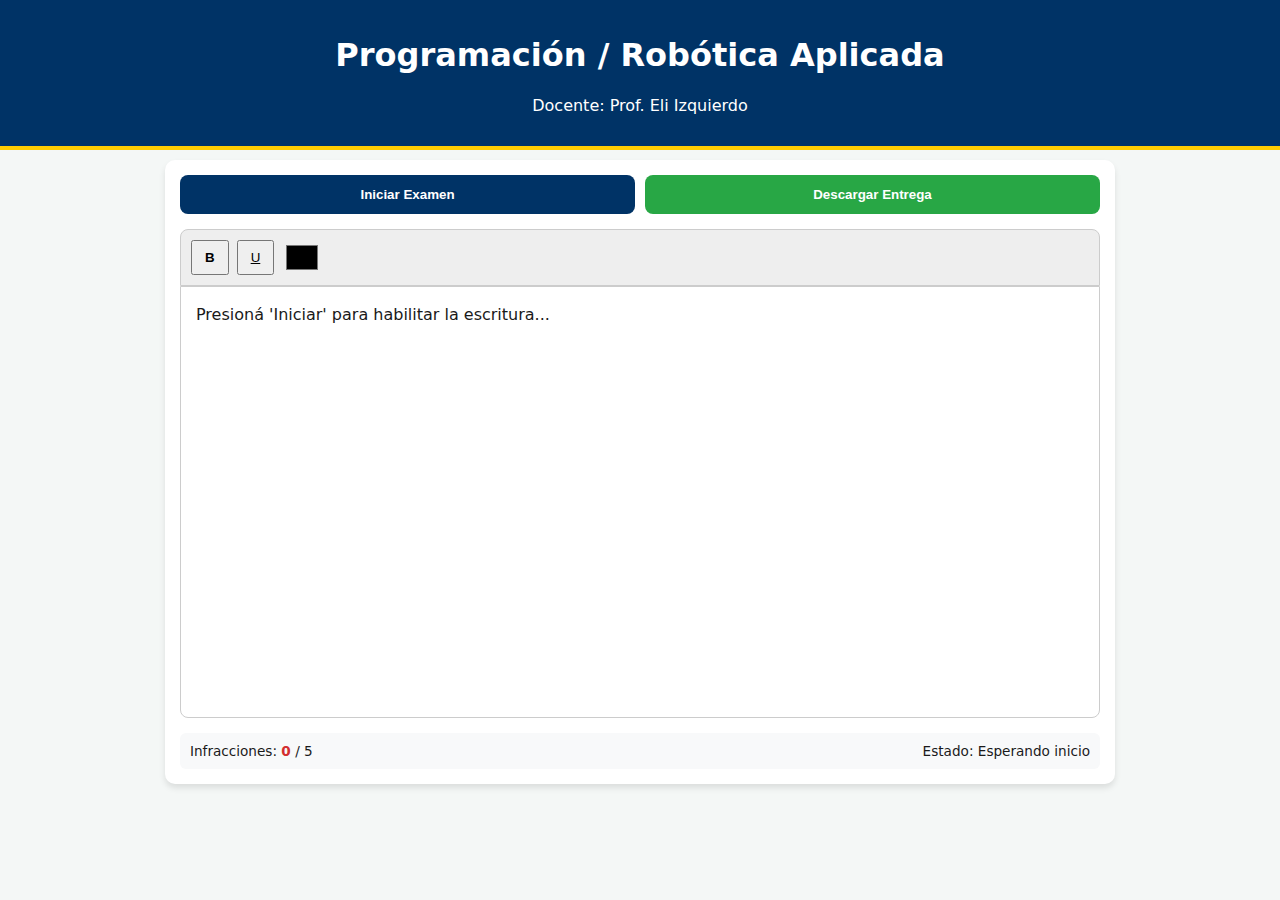
<file: index.html>
<!DOCTYPE html>
<html lang="es">
<head>
  <meta charset="UTF-8" />
  <meta name="viewport" content="width=device-width, initial-scale=1.0, maximum-scale=1.0, user-scalable=no" />
  <title>Evaluación Técnica - UTU</title>
  <style>
    :root { font-family: 'Segoe UI', system-ui, sans-serif; }
    body { margin: 0; background:#f4f7f6; color: #1a1a1a; touch-action: manipulation; }
    header { background:#003366; color:#fff; padding:15px; text-align: center; border-bottom: 4px solid #ffcc00; }
    main { max-width: 950px; margin: 10px auto; padding: 0 15px; }
    .card { background:white; border-radius:10px; padding:15px; box-shadow: 0 4px 6px rgba(0,0,0,0.1); }
    
    /* Toolbar adaptable */
    #toolbar { 
        background:#eee; padding:10px; border-radius:8px 8px 0 0; border:1px solid #ccc; 
        display: flex; gap: 8px; overflow-x: auto; white-space: nowrap;
    }
    #editor { 
      border:1px solid #ccc; min-height:400px; padding:15px; background:#fff; 
      outline:none; border-radius:0 0 8px 8px; line-height:1.6; font-size: 16px; /* Evita zoom en iOS */
    }
    
    /* Botones responsivos */
    .btn-container { display: flex; flex-wrap: wrap; gap: 10px; margin-bottom: 15px; }
    .btn { padding: 12px 20px; border-radius:8px; cursor:pointer; font-weight:bold; border:none; flex: 1; min-width: 150px; }
    .btn-start { background:#003366; color:white; }
    .btn-save { background:#28a745; color:white; }
    
    .status { margin-top:15px; padding:10px; background:#f8f9fa; border-radius:6px; font-size:0.85em; display:flex; justify-content:space-between; flex-wrap: wrap; }
    .error { color:#d32f2f; font-weight:bold; }

    /* Ajustes específicos para celulares */
    @media (max-width: 600px) {
        header h1 { font-size: 1.2rem; }
        .btn { font-size: 0.9rem; padding: 15px; }
        #editor { min-height: 300px; }
    }
  </style>
</head>
<body>

<header>
    <h1 id="txtMateria">Cargando asignatura...</h1>
    <p id="txtDocente">Docente</p>
</header>

<main>
    <div class="card">
        <div class="btn-container">
            <button id="btnStart" class="btn btn-start">Iniciar Examen</button>
            <button id="btnFinish" class="btn btn-save">Descargar Entrega</button>
        </div>

        <div id="toolbar">
            <button onclick="cmd('bold')" style="padding:8px 12px;"><b>B</b></button>
            <button onclick="cmd('underline')" style="padding:8px 12px;"><u>U</u></button>
            <input type="color" id="cp" style="height:35px; width:40px; border:none; background:none;">
        </div>
        <div id="editor" contenteditable="true">Presioná 'Iniciar' para habilitar la escritura...</div>

        <div class="status">
            <div>Infracciones: <span id="count" class="error">0</span> / <span id="max">3</span></div>
            <div id="statusMsg">Estado: Esperando inicio</div>
        </div>
    </div>
</main>

<script>
    const CONFIG = {
        materia: "Programación / Robótica Aplicada",
        docente: "Prof. Eli Izquierdo",
        maxInfracciones: 5, // Aumentamos a 5 por ser entorno móvil/PC mixto
        archivo: "entrega_examen_utu.doc"
    };

    // Detectar si es móvil para ajustar sensibilidad
    const esMovil = /iPhone|iPad|iPod|Android/i.test(navigator.userAgent);
    if(esMovil) {
        CONFIG.maxInfracciones = 6; // Más tolerancia en móviles por notificaciones
    }

    document.getElementById('txtMateria').textContent = CONFIG.materia;
    document.getElementById('txtDocente').textContent = "Docente: " + CONFIG.docente;
    document.getElementById('max').textContent = CONFIG.maxInfracciones;

    let infracciones = 0;
    let bloqueado = false;
    let logAuditoria = [];

    function cmd(c) { document.execCommand(c, false, null); document.getElementById('editor').focus(); }
    document.getElementById('cp').oninput = (e) => document.execCommand('foreColor', false, e.target.value);

    function track(motivo) {
        if (bloqueado) return;
        
        const ahora = new Date().toLocaleTimeString();
        logAuditoria.push({ hora: ahora, evento: motivo });
        
        infracciones++;
        document.getElementById('count').textContent = infracciones;
        document.getElementById('statusMsg').innerHTML = `<span class="error">⚠️ ${motivo}</span>`;

        if (infracciones >= CONFIG.maxInfracciones) {
            bloqueado = true;
            document.getElementById('editor').contentEditable = "false";
            alert("Evaluación bloqueada por demasiadas infracciones.");
        }
    }

    // Eventos optimizados
    window.onblur = () => track(esMovil ? "Salida de app / Notificación" : "Cambio de ventana");
    document.onvisibilitychange = () => { if (document.hidden) track("Pestaña oculta"); };
    
    // El pegado siempre se bloquea
    document.getElementById('editor').onpaste = (ev) => { 
        ev.preventDefault(); 
        track("Intento de pegado (Paste)"); 
    };

    document.getElementById('btnStart').onclick = () => {
        if (!esMovil) {
            document.documentElement.requestFullscreen().catch(() => {});
        }
        document.getElementById('editor').focus();
        document.getElementById('statusMsg').textContent = "Estado: En curso";
    };

    document.getElementById('btnFinish').onclick = () => {
        let reporte = `<br><br><hr><h4>AUDITORÍA DOCENTE (UTU)</h4><ul>`;
        logAuditoria.forEach(item => {
            reporte += `<li>[${item.hora}] - ${item.evento}</li>`;
        });
        reporte += `</ul><p>Dispositivo: ${esMovil ? 'Móvil' : 'PC/Escritorio'}</p>`;

        const body = `<html><head><meta charset="utf-8"></head><body>${document.getElementById('editor').innerHTML}${reporte}</body></html>`;
        const blob = new Blob(['\ufeff', body], { type: 'application/msword' });
        const a = document.createElement('a');
        a.href = URL.createObjectURL(blob);
        a.download = CONFIG.archivo;
        a.click();
    };
</script>
</body>
</html>
</file>
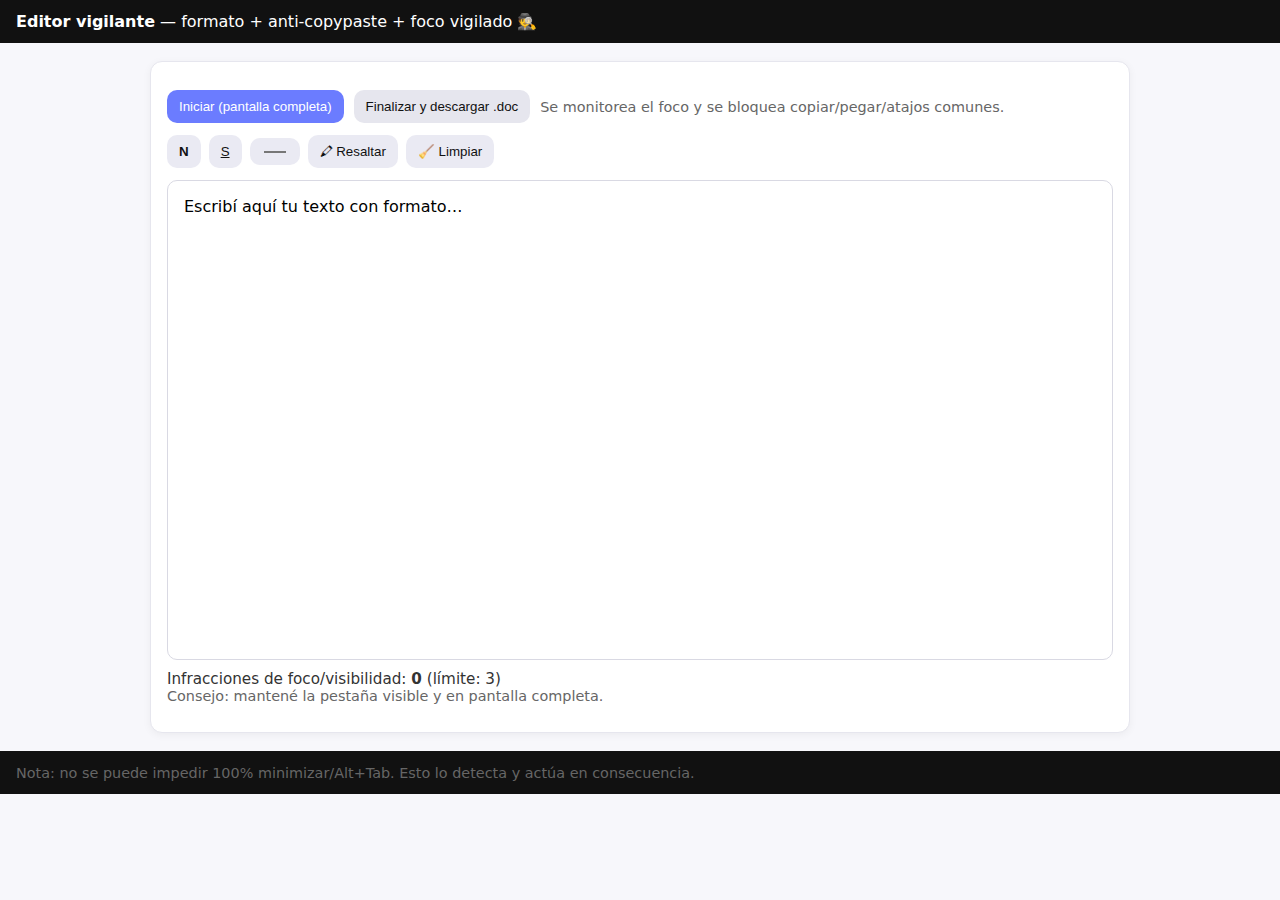
<file: escrito.html>
<!DOCTYPE html>
<html lang="es">
<head>
  <meta charset="UTF-8" />
  <title>Editor vigilante (rich)</title>
  <meta name="viewport" content="width=device-width, initial-scale=1" />
  <style>
    :root { font-family: system-ui, Arial, sans-serif; }
    body { margin: 0; background:#f7f7fb; }
    header, footer { background:#111; color:#fff; padding:12px 16px; }
    main { max-width: 980px; margin: 18px auto; padding: 0 16px; }
    .panel { background:#fff; border:1px solid #e6e6ee; border-radius:12px; padding:16px; box-shadow: 0 2px 8px rgba(0,0,0,.05); }
    .fila { display:flex; gap:10px; align-items:center; flex-wrap: wrap; }
    .row { margin:12px 0; }
    button, input[type=color], select {
      cursor:pointer; border:none; border-radius:10px; padding:9px 12px; background:#eaeaf3; color:#111;
    }
    button.btn { background:#6b7cff; color:#fff; }
    button.btn.sec { background:#e6e6ee; color:#111; }
    #toolbar { display:flex; gap:8px; flex-wrap:wrap; align-items:center; }
    #editor {
      border:1px solid #d9d9e3; border-radius:10px; min-height:50vh; padding:14px 16px; background:#fff; line-height:1.5;
      outline:none;
    }
    #editor:focus { border-color:#6b7cff; box-shadow:0 0 0 3px rgba(107,124,255,.2); }
    .status { margin-top:10px; font-size:.95rem; color:#333; }
    .warn  { color:#b10000; font-weight:600; }
    .ok    { color:#0a7a34; font-weight:600; }
    .muted { color:#666; font-size:.9rem; }
    .contador { font-weight:700; }
  </style>
</head>
<body>
  <header>
    <strong>Editor vigilante</strong> — formato + anti-copypaste + foco vigilado 🕵️
  </header>

  <main>
    <div class="panel">
      <div class="row">
        <div class="fila">
          <button id="btnStart" class="btn">Iniciar (pantalla completa)</button>
          <button id="btnFinish" class="btn sec">Finalizar y descargar .doc</button>
          <span class="muted">Se monitorea el foco y se bloquea copiar/pegar/atajos comunes.</span>
        </div>
      </div>

      <div id="toolbar" class="row" aria-label="Barra de formato">
        <button type="button" title="Negrita" data-cmd="bold"><b>N</b></button>
        <button type="button" title="Subrayado" data-cmd="underline"><u>S</u></button>
        <input type="color" id="colorPicker" title="Color de texto" />
        <button type="button" title="Resaltar" id="btnHighlight">🖍 Resaltar</button>
        <button type="button" title="Quitar formato" id="btnClear">🧹 Limpiar</button>
        <!-- Extras opcionales
        <button type="button" data-cmd="italic"><i>I</i></button>
        <button type="button" data-cmd="justifyLeft">⟸</button>
        <button type="button" data-cmd="justifyCenter">⇔</button>
        <button type="button" data-cmd="justifyRight">⟹</button>
        -->
      </div>

      <div id="editor" contenteditable="true" role="textbox" aria-multiline="true">
        Escribí aquí tu texto con formato…
      </div>

      <div class="row status">
        <div>Infracciones de foco/visibilidad: <span id="infCount" class="contador">0</span> (límite: <span id="infLimit">3</span>)</div>
        <div id="msg" class="muted">Consejo: mantené la pestaña visible y en pantalla completa.</div>
      </div>
    </div>
  </main>

  <footer>
    <span class="muted">Nota: no se puede impedir 100% minimizar/Alt+Tab. Esto lo detecta y actúa en consecuencia.</span>
  </footer>

  <script>
    // ===== Configuración =====
    const INF_LIMIT = 3;            // cuántas “salidas” permitís antes de bloquear
    const BLOCK_PRINT = true;       // Ctrl+P
    const BLOCK_DEVTOOLS = true;    // F12 / Ctrl+Shift+I
    const BLOCK_NEW_TABS = true;    // Ctrl+T/N/W
    const BLOCK_SAVE = true;        // Ctrl+S
    const WARN_TEXT = "Acción no permitida.";
    const FOCUS_WARN = "No abandones la pestaña ni salgas de pantalla completa.";

    // ===== Referencias DOM =====
    const editor   = document.getElementById('editor');
    const btnStart = document.getElementById('btnStart');
    const btnFinish= document.getElementById('btnFinish');
    const msg      = document.getElementById('msg');
    const infCount = document.getElementById('infCount');
    const infLimit = document.getElementById('infLimit');
    const colorPicker = document.getElementById('colorPicker');
    const btnHighlight = document.getElementById('btnHighlight');
    const btnClear = document.getElementById('btnClear');
    infLimit.textContent = INF_LIMIT;

    let infractions = 0;
    let locked = false;

    function setMessage(text, type="") {
      msg.textContent = text;
      msg.className = type ? `status ${type}` : 'status';
    }

    // ===== Pantalla completa =====
    async function goFullscreen() {
      try {
        if (!document.fullscreenElement) {
          await document.documentElement.requestFullscreen();
        }
        setMessage("Pantalla completa activada. ¡A escribir! ✍️", "ok");
        editor.focus();
      } catch (e) {
        setMessage("No se pudo activar pantalla completa. Permití la acción en el navegador.", "warn");
      }
    }
    function exitFullscreen() {
      if (document.fullscreenElement) document.exitFullscreen();
    }

    // ===== Bloqueos de copiar/pegar/menú/contexto (permitimos selección para dar formato) =====
    function blockClipboardAndContext(el) {
      const block = e => { e.preventDefault(); setMessage(WARN_TEXT, "warn"); };
      ['copy','cut','paste','contextmenu','dragstart','drop'].forEach(ev => {
        el.addEventListener(ev, block);
      });
    }
    blockClipboardAndContext(editor);
    document.addEventListener('contextmenu', e => e.preventDefault());

    // ===== Atajos de teclado comunes a bloquear =====
    document.addEventListener('keydown', e => {
      const ctrl = e.ctrlKey || e.metaKey;
      const shift = e.shiftKey;
      const key = e.key.toLowerCase();

      // Copiar/pegar/cortar/seleccionar todo/abrir nueva pestaña/ventana/cerrar
      if (ctrl && ['c','v','x','a','s','p','u','t','n','w'].includes(key)) {
        if (key==='s' && !BLOCK_SAVE) return;
        if (key==='p' && !BLOCK_PRINT) return;
        if (['t','n','w'].includes(key) && !BLOCK_NEW_TABS) return;
        e.preventDefault(); setMessage(WARN_TEXT, "warn");
      }
      // F12, Ctrl+Shift+I (DevTools)
      if ((e.key === 'F12' && BLOCK_DEVTOOLS) || (ctrl && shift && key==='i' && BLOCK_DEVTOOLS)) {
        e.preventDefault(); setMessage(WARN_TEXT, "warn");
      }
    });

    // ===== Detección de pérdida de foco / visibilidad =====
    function registerInfraction(reason) {
      if (locked) return;
      infractions++;
      infCount.textContent = infractions;
      setMessage(`${FOCUS_WARN} (Motivo: ${reason}). Intento ${infractions}/${INF_LIMIT}`, "warn");
      if (infractions >= INF_LIMIT) {
        locked = true;
        editor.setAttribute('contenteditable', 'false');
        editor.blur();
        setMessage("Se alcanzó el límite de infracciones. Edición bloqueada. Descargá lo que tengas.", "warn");
      }
    }
    window.addEventListener('blur', () => registerInfraction('blur de ventana'));
    document.addEventListener('visibilitychange', () => {
      if (document.visibilityState !== 'visible') registerInfraction('pestaña oculta');
    });
    document.addEventListener('fullscreenchange', () => {
      if (!document.fullscreenElement) registerInfraction('salida de pantalla completa');
    });

    // ===== Antes de salir (algunos navegadores lo ignoran) =====
    window.addEventListener('beforeunload', (e) => {
      e.preventDefault();
      e.returnValue = '';
    });

    // ===== Barra de formato =====
    // Botones simples basados en execCommand (funciona bien para este caso escolar)
    document.getElementById('toolbar').addEventListener('click', (e) => {
      const btn = e.target.closest('button[data-cmd]');
      if (!btn) return;
      const cmd = btn.getAttribute('data-cmd');
      document.execCommand(cmd, false, null);
      editor.focus();
    });
    // Color de fuente
    colorPicker.addEventListener('change', () => {
      document.execCommand('foreColor', false, colorPicker.value);
      editor.focus();
    });
    // Resaltar (background color)
    btnHighlight.addEventListener('click', () => {
      document.execCommand('hiliteColor', false, '#ffff00');
      editor.focus();
    });
    // Limpiar formato
    btnClear.addEventListener('click', () => {
      document.execCommand('removeFormat', false, null);
      editor.focus();
    });

    // ===== Botones principales =====
    btnStart.addEventListener('click', goFullscreen);

    btnFinish.addEventListener('click', () => {
      // Salimos de pantalla completa por si acaso
      exitFullscreen();

      // Tomamos el HTML interno y lo empacamos en un HTML compatible con Word
      const contenido = editor.innerHTML;
      const htmlDoc = `
        <html xmlns:o='urn:schemas-microsoft-com:office:office'
              xmlns:w='urn:schemas-microsoft-com:office:word'
              xmlns='http://www.w3.org/TR/REC-html40'>
        <head><meta charset='utf-8'>
          <style>
            body { font-family: Arial, sans-serif; }
            p { margin: 0 0 .6em 0; }
          </style>
        </head>
        <body>${contenido}</body></html>`;

      const blob = new Blob(['\ufeff', htmlDoc], { type: 'application/msword' });
      const url = URL.createObjectURL(blob);
      const a = document.createElement('a');
      a.href = url;
      a.download = 'entrega.doc';
      document.body.appendChild(a);
      a.click();
      document.body.removeChild(a);
      URL.revokeObjectURL(url);

      setMessage("Documento .doc descargado. ✅", "ok");
    });
  </script>
</body>
</html>
</file>
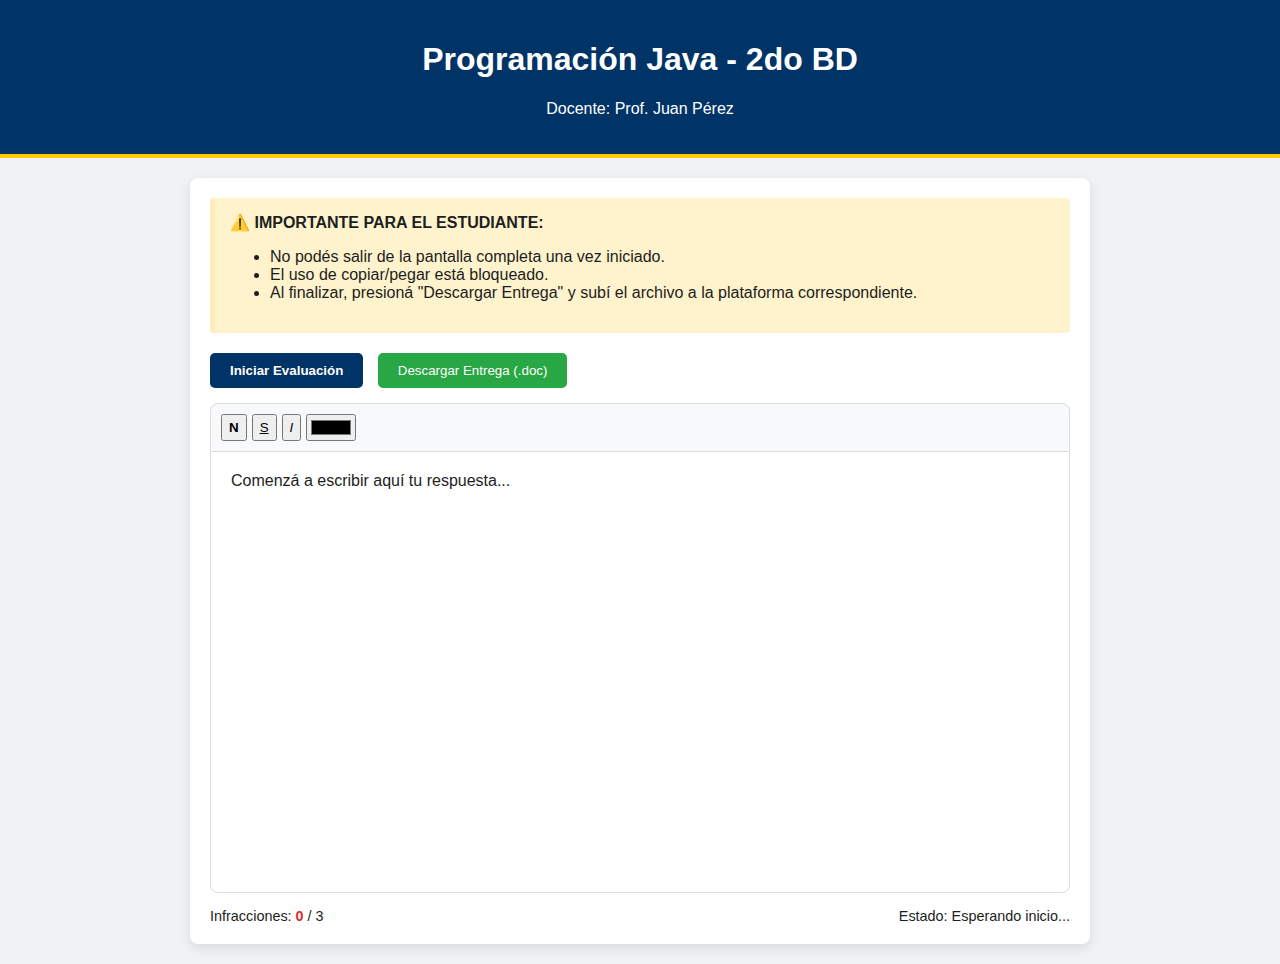
<file: evaluación-controlada.html>
<!DOCTYPE html>
<html lang="es">
<head>
  <meta charset="UTF-8" />
  <title>Plantilla de Evaluación - UTU</title>
  <style>
    /* Estilos base (Mantenemos la estética profesional) */
    :root { font-family: 'Segoe UI', Tahoma, Geneva, Verdana, sans-serif; }
    body { margin: 0; background:#f0f2f5; color: #1c1e21; }
    header { background:#003366; color:#fff; padding:20px; text-align: center; border-bottom: 4px solid #ffcc00; }
    main { max-width: 900px; margin: 20px auto; padding: 0 15px; }
    .panel-docente { background:#fff; border-radius:8px; padding:20px; box-shadow: 0 4px 12px rgba(0,0,0,0.1); }
    .instrucciones { background: #fff3cd; border-left: 5px solid #ffeeba; padding: 15px; margin-bottom: 20px; border-radius: 4px; }
    #toolbar { background: #f8f9fa; border: 1px solid #ddd; padding: 10px; border-radius: 8px 8px 0 0; display: flex; gap: 5px; }
    #editor { 
        border: 1px solid #ddd; border-top: none; min-height: 400px; padding: 20px; 
        background: white; outline: none; border-radius: 0 0 8px 8px;
    }
    .btn-principal { background: #003366; color: white; border: none; padding: 10px 20px; border-radius: 5px; cursor: pointer; font-weight: bold; }
    .btn-descarga { background: #28a745; color: white; border: none; padding: 10px 20px; border-radius: 5px; cursor: pointer; margin-left: 10px; }
    .status-bar { margin-top: 15px; font-size: 0.9em; display: flex; justify-content: space-between; align-items: center; }
    .alerta { color: #d93025; font-weight: bold; }
  </style>
</head>
<body>

<header>
    <h1 id="displayAsignatura">Asignatura: [Nombre de la Materia]</h1>
    <p id="displayDocente">Docente: [Nombre del Profesor]</p>
</header>

<main>
    <div class="panel-docente">
        <div class="instrucciones">
            <strong>⚠️ IMPORTANTE PARA EL ESTUDIANTE:</strong>
            <ul id="listaConsignas">
                <li>No podés salir de la pantalla completa una vez iniciado.</li>
                <li>El uso de copiar/pegar está bloqueado.</li>
                <li>Al finalizar, presioná "Descargar Entrega" y subí el archivo a la plataforma correspondiente.</li>
            </ul>
        </div>

        <div class="row" style="margin-bottom: 15px;">
            <button id="btnStart" class="btn-principal">Iniciar Evaluación</button>
            <button id="btnFinish" class="btn-descarga">Descargar Entrega (.doc)</button>
        </div>

        <div id="toolbar">
            <button onclick="execCmd('bold')"><b>N</b></button>
            <button onclick="execCmd('underline')"><u>S</u></button>
            <button onclick="execCmd('italic')"><i>I</i></button>
            <input type="color" id="colorText" title="Color de letra">
        </div>
        
        <div id="editor" contenteditable="true">
            Comenzá a escribir aquí tu respuesta...
        </div>

        <div class="status-bar">
            <span>Infracciones: <span id="infCount" class="alerta">0</span> / <span id="maxInf">3</span></span>
            <span id="msgRed">Estado: Esperando inicio...</span>
        </div>
    </div>
</main>

<script>
    // ==========================================
    // SECCIÓN PARA EL DOCENTE: CONFIGURACIÓN
    // ==========================================
    const CONFIG = {
        asignatura: "Programación Java - 2do BD",
        docente: "Prof. Juan Pérez",
        limiteInfracciones: 3,
        nombreArchivo: "examen_programacion.doc"
    };

    // Aplicar configuración al DOM
    document.getElementById('displayAsignatura').textContent = CONFIG.asignatura;
    document.getElementById('displayDocente').textContent = `Docente: ${CONFIG.docente}`;
    document.getElementById('maxInf').textContent = CONFIG.limiteInfracciones;

    // ==========================================
    // LÓGICA DEL SISTEMA (No tocar a menos que sea necesario)
    // ==========================================
    let infracciones = 0;
    let bloqueado = false;
    const editor = document.getElementById('editor');

    function execCmd(cmd) { document.execCommand(cmd, false, null); editor.focus(); }

    document.getElementById('colorText').addEventListener('input', (e) => {
        document.execCommand('foreColor', false, e.target.value);
    });

    // Bloqueos de teclado y mouse
    editor.addEventListener('paste', e => e.preventDefault());
    editor.addEventListener('copy', e => e.preventDefault());
    editor.addEventListener('contextmenu', e => e.preventDefault());

    function registrarInfraccion(motivo) {
        if (bloqueado) return;
        infracciones++;
        document.getElementById('infCount').textContent = infracciones;
        document.getElementById('msgRed').textContent = "⚠️ Infracción detectada: " + motivo;
        
        if (infracciones >= CONFIG.limiteInfracciones) {
            bloqueado = true;
            editor.contentEditable = "false";
            alert("Evaluación bloqueada por superar el límite de salidas permitidas.");
        }
    }

    // Detectar cambios de foco o salida de pantalla completa
    window.addEventListener('blur', () => registrarInfraccion("Salida de ventana"));
    document.addEventListener('fullscreenchange', () => {
        if (!document.fullscreenElement) registrarInfraccion("Salida de pantalla completa");
    });

    document.getElementById('btnStart').addEventListener('click', () => {
        document.documentElement.requestFullscreen().catch(() => {
            alert("Por favor, permití la pantalla completa para comenzar.");
        });
        document.getElementById('msgRed').textContent = "Estado: Evaluación en curso";
    });

    document.getElementById('btnFinish').addEventListener('click', () => {
        const contenido = editor.innerHTML;
        const blob = new Blob(['\ufeff', contenido], { type: 'application/msword' });
        const link = document.createElement('a');
        link.href = URL.createObjectURL(blob);
        link.download = CONFIG.nombreArchivo;
        link.click();
    });
</script>
</body>
</html>
</file>
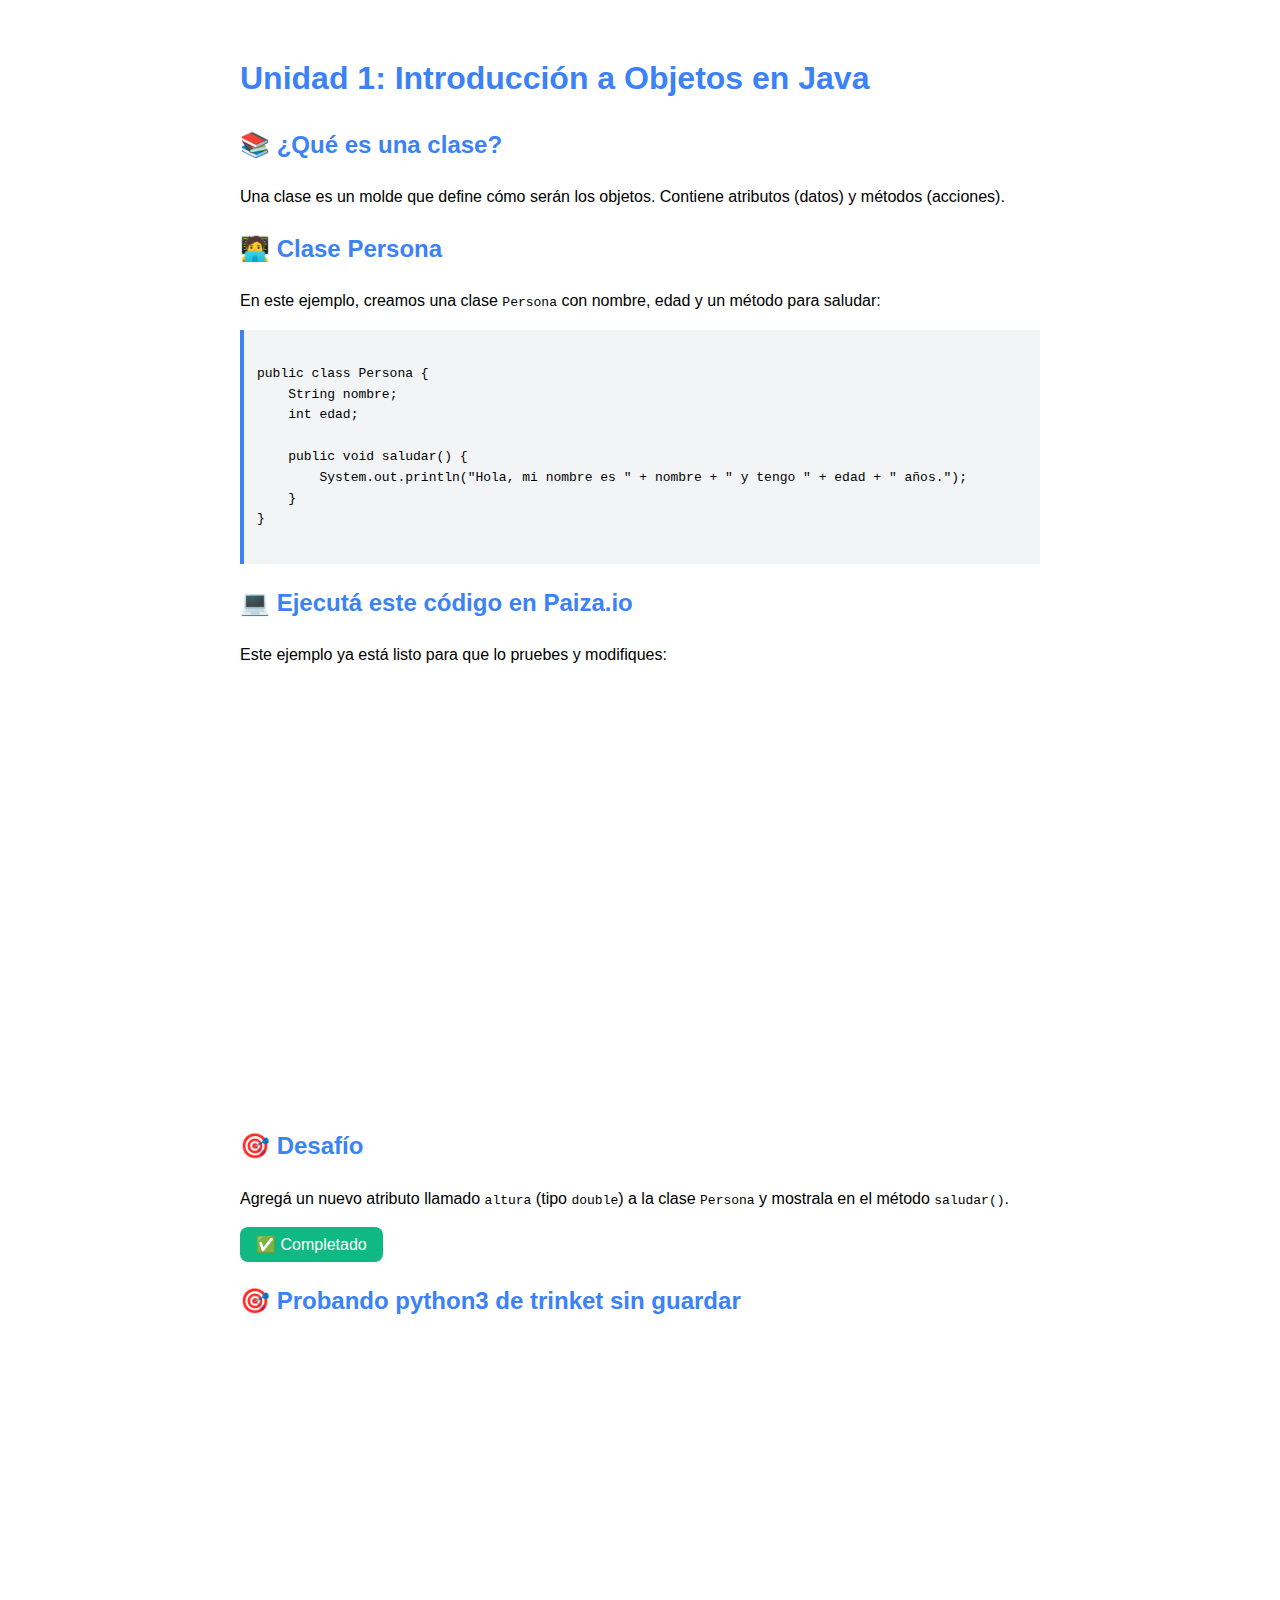
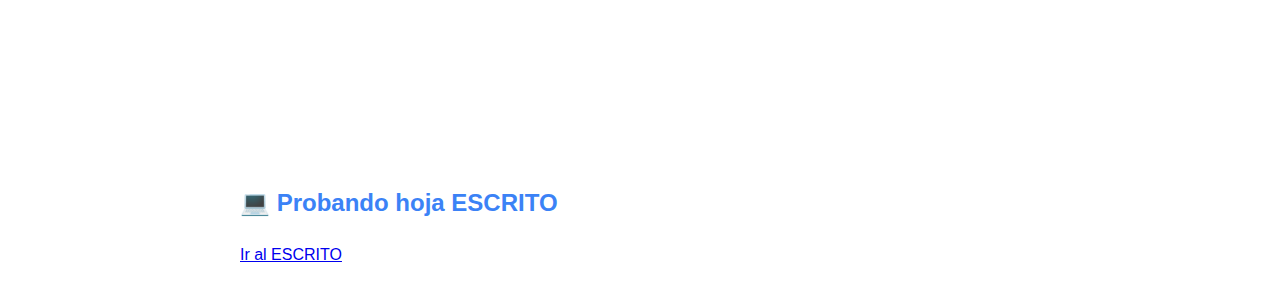
<file: index1.html>
<!DOCTYPE html>
<html lang="es">
<head>
  <meta charset="UTF-8" />
  <meta name="viewport" content="width=device-width, initial-scale=1.0" />
  <title>Unidad 1 - Introducción a Objetos en Java</title>
  <link rel="stylesheet" href="styles.css">
</head>
<body>
  <h1>Unidad 1: Introducción a Objetos en Java</h1>

  <h2>📚 ¿Qué es una clase?</h2>
  <p>Una clase es un molde que define cómo serán los objetos. Contiene atributos (datos) y métodos (acciones).</p>

  <h2>🧑‍💻 Clase Persona</h2>
  <p>En este ejemplo, creamos una clase <code>Persona</code> con nombre, edad y un método para saludar:</p>
  
  <div class="codebox">
public class Persona {
    String nombre;
    int edad;

    public void saludar() {
        System.out.println("Hola, mi nombre es " + nombre + " y tengo " + edad + " años.");
    }
}
  </div>

  <h2>💻 Ejecutá este código en Paiza.io</h2>
  <p>Este ejemplo ya está listo para que lo pruebes y modifiques:</p>
  <iframe src="https://paiza.io/projects/e/_PTiPdo-DkzN9RmPw0G6hg?theme=chrome" scrolling="no" seamless="seamless"></iframe>

  <h2>🎯 Desafío</h2>
  <p>Agregá un nuevo atributo llamado <code>altura</code> (tipo <code>double</code>) a la clase <code>Persona</code> y mostrala en el método <code>saludar()</code>.</p>

  <button class="button-done" onclick="alert('¡Buen trabajo! Seguimos con el siguiente tema.')">✅ Completado</button>
 <h2>🎯 Probando python3 de trinket sin guardar </h2>
  <iframe src="https://trinket.io/embed/python3/c8ccc422cd46" width="100%" height="356" frameborder="0" marginwidth="0" marginheight="0" allowfullscreen></iframe>
  <h2>💻 Probando hoja ESCRITO</h2>
   <a href="escrito.html">Ir al ESCRITO</a>
</body>
</html>
</file>
<file: styles.css>
body {
  font-family: sans-serif;
  max-width: 800px;
  margin: auto;
  padding: 2em;
  line-height: 1.6;
}

h1, h2 {
  color: #3b82f6;
}

.codebox {
  background: #f3f4f6;
  padding: 1em;
  border-left: 4px solid #3b82f6;
  margin: 1em 0;
  white-space: pre-wrap;
  font-family: monospace;
}

.button-done {
  background: #10b981;
  color: white;
  border: none;
  padding: 0.5em 1em;
  font-size: 1em;
  cursor: pointer;
  border-radius: 8px;
}

.button-done:active {
  transform: scale(0.98);
}

iframe {
  width: 100%;
  height: 400px;
  border: none;
  margin-top: 1em;
}
</file>
